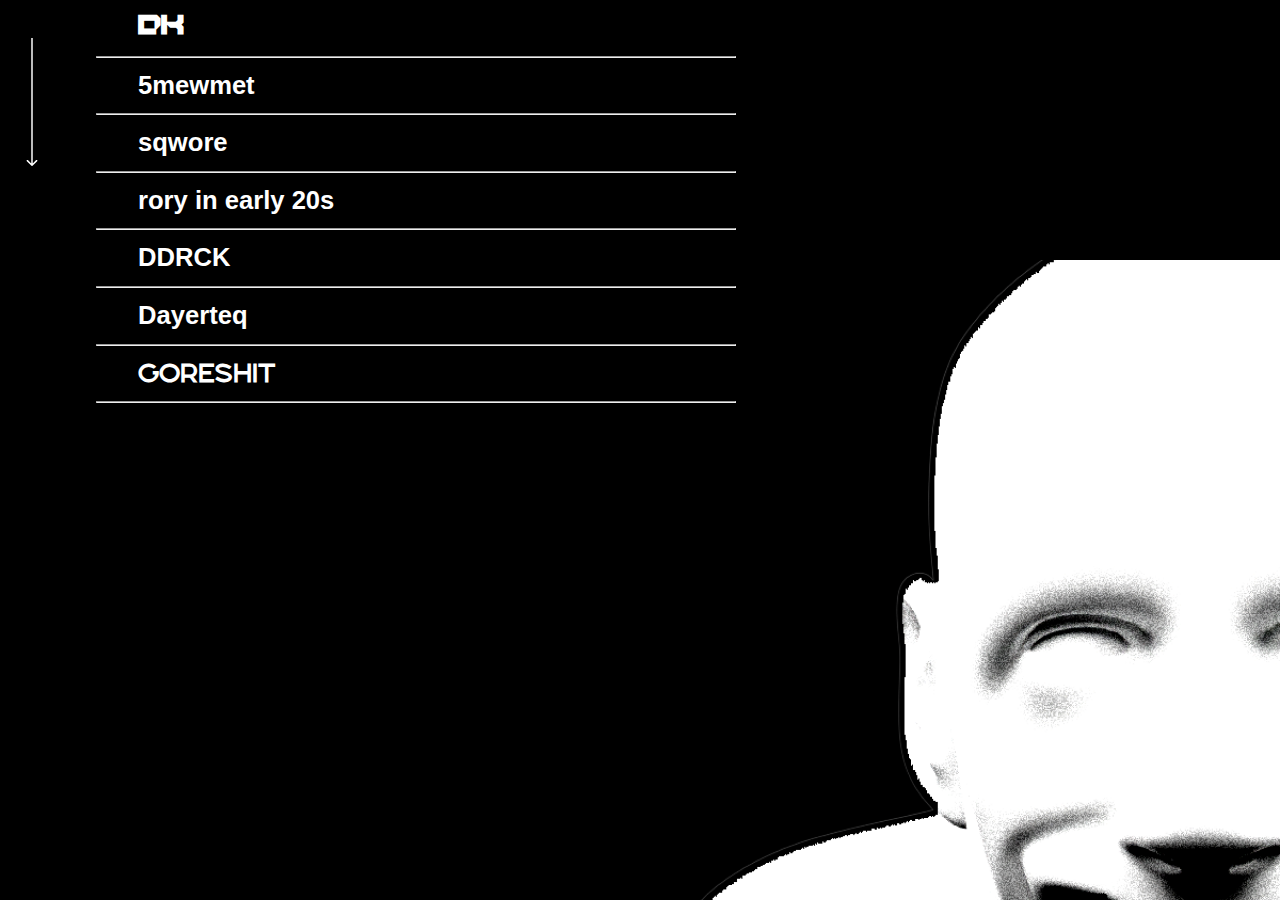
<file: select/index.html>
<!DOCTYPE html>
<html lang="ru" dir="ltr">
  <!-- ltr - Текст отображается как обычно — слева направо -->
  <head>
    <meta charset="utf-8">
    <meta name="viewport" content="width=device-width, initial-scale=1.0">
    <meta property="og:type" content="article">
    <meta property="og:url" content="{ссылка}">
    <meta property="og:title" content="название">
    <meta property="og:description" content="текст">
    <meta property="og:image" content="{картинка}">
    <title>Шаблон</title>
      <link href="./stylesheets/style.css" rel="stylesheet" type="text/css"/>
      <script src="https://code.jquery.com/jquery-3.6.0.min.js"></script>
      <script src="javascripts/java-script.js" charset="utf-8"></script>
  </head>
  <body>
    <form class="back" action="../index.html">
      <button id="back1" ></button>
    </form>
    <section class="all" id="all">
      <div class="headBlock">
        <div class="head" id="head"></div>
      </div>
      <ul class="accordion" id="accordion">
        <li>
          <div  id="text1"class="link"><i class="fa fa-database"></i>DK<i class="fa fa-chevron-down"></i></div>
          <div class="submenu">
            <div class="al">
              <img class="rasImg" src="./img/unnamed.png">
              <p class="ht">рэпер, EDM-продюсер, а также видеоблогер из Санкт-Петербурга.
                 На просторах площадки YouTube он прежде всего известен своими клипами 
                 и пародиями на чужие работы. В своих треках и клипах он 
                 неоднократно делал фиты и коллаборации с другими популярными 
                 личностями.</p>
            </div>
          </div>
        </li>
        <hr id="hr1">
        <li>
          <div class="link"><i class="fa fa-code"></i>5mewmet<i class="fa fa-chevron-down"></i></div>
          <div class="submenu">
            <div class="al">
              <img class="rasImg" src="./img/album.png">
              <p>Исполнитель, также известный под псевдонимом «владислав
              чепуха». Обрёл большую популярность перед релизом альбома 
              «Кетаминовая яма 2», выпуская сниппеты.
               Живёт в Германии и дружит с dj trippie flameboy.</p>
            </div>
          </div>
        </li>
        <hr id="hr2">
        <li>
          <div class="link"><i class="fa fa-mobile"></i>sqwore<i class="fa fa-chevron-down"></i></div>
          <div class="submenu">
            <div class="al">
              <img class="rasImg" src="./img/s.png">
              <p>Даниил Сергеевич Скворцов (родился 23 марта 2000 года в 
                Боровичах)
                 — российский хайперпоп-исполнитель, один из создателей и
                  участник творческого объединения ​pixiesquad, раньше 
                  состоял в SOUTH GANG.</p>
            </div>
          </div>
        </li>
        <hr id="hr3">
        <li>
          <div class="link"><i class="fa fa-globe"></i>rory in early 20s<i class="fa fa-chevron-down"></i></div>
          <div class="submenu">
            <div class="al">
              <img class="rasImg" src="./img/f.png">
              <p>Исполнитель, также известный под псевдонимом «владислав
              чепуха». Обрёл большую популярность перед релизом альбома 
              «Кетаминовая яма 2», выпуская сниппеты.
               Живёт в Германии и дружит с dj trippie flameboy.</p>
            </div>
          </div>
        </li>
        <hr id="hr4">
        <li>
          <div class="link"><i class="fa fa-globe"></i>DDRCK<i class="fa fa-chevron-down"></i></div>
          <div class="submenu">
            <div class="al">
              <img class="rasImg" src="./img/h.png">
              <p>Исполнитель, также известный под псевдонимом «владислав
              чепуха». Обрёл большую популярность перед релизом альбома 
              «Кетаминовая яма 2», выпуская сниппеты.
               Живёт в Германии и дружит с dj trippie flameboy.</p>
            </div>
          </div>
        </li>
        <hr id="hr5">
        <li>
          <div class="link"><i class="fa fa-globe"></i>Dayerteq<i class="fa fa-chevron-down"></i></div>
          <div class="submenu">
            <div class="al">
              <img class="rasImg" src="./img/r.png">
              <p>Dayerteq (Макар Владимирович Шелухин, 
                родился 4 октября 2006 году в Кемерово, Россия) – 
                российский исполнитель и продюсер. Стал популярен
                 благодаря ремиксу «​BEZTEBYA​»</p>
            </div>
          </div>
        </li>
        <hr id="hr6">
        <li>
          <div class="link"><i class="fa fa-globe"></i><p>goreshit</p><i class="fa fa-chevron-down"></i></div>
          <div class="submenu">
            <div class="al">
              <img class="rasImg" src="./img/t.png">
              <p>Горешит, также известный как Леон Мейкпис, — исполнитель
                 электронной музыки, особенно известный своим вкладом
                 в жанр «лоликор», жанр, основанный на спидкоре, мэшкоре 
                 и брейккоре, но с сэмплами пронзительных аниме-персонажей, 
                 обычно так называемых «лолис», или образцы разного
                  материала..</p>
            </div>
          </div>
        </li>
        <hr id="hr7">
      </ul>
      
    </section>
    <script src="https://ajax.googleapis.com/ajax/libs/jquery/3.6.4/jquery.min.js"></script>
  </body>
</html>
</file>
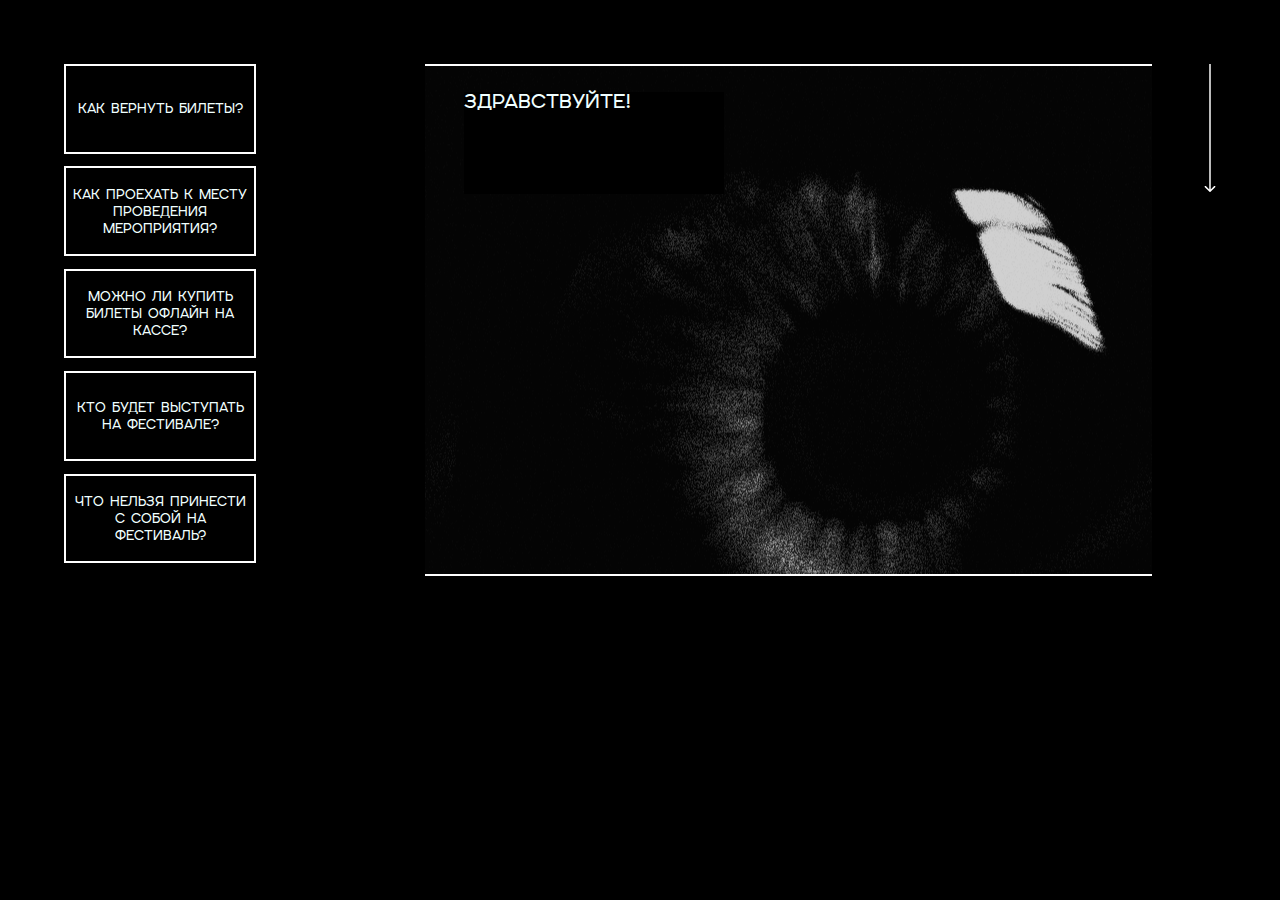
<file: textChat/index.html>
<!DOCTYPE html>
<html lang="ru" dir="ltr">
  <!-- ltr - Текст отображается как обычно — слева направо -->
  <head>
    <meta charset="utf-8">
    <meta name="viewport" content="width=device-width, initial-scale=1.0">
    <meta property="og:type" content="article">
    <meta property="og:url" content="{ссылка}">
    <meta property="og:title" content="название">
    <meta property="og:description" content="текст">
    <meta property="og:image" content="{картинка}">
    <title>Шаблон</title>
      <link href="./stylesheets/style.css" rel="stylesheet" type="text/css"/>
      <script src="javascripts/java-script.js" charset="utf-8"></script>
  </head>
  <body>
    <section class="allChat">
      <div class="choose" id="choose">

        <div class="chooseButton">
          <button class="button 1">
            <p class="buttonText 1">как вернуть билеты?</p>
          </button>
        </div>
        <div class="chooseButton">
          <button class="button 2">
            <p class="buttonText 2">как проехать к месту проведения мероприятия?</p>
          </button>
        </div>
        <div class="chooseButton">
          <button class="button 3">
            <p class="buttonText 3">можно ли купить билеты офлайн на кассе?</p>
          </button>
        </div>
        <div class="chooseButton">
          <button class="button 4">
            <p class="buttonText 4">кто будет выступать на фестивале?</p>
          </button>
        </div>
        <div class="chooseButton">
          <button class="button 5">
            <p class="buttonText 5">что нельзя принести с собой на фестиваль?</p>
          </button>
        </div>

      </div>

      <div class="scroll"></div>
      <div class="chat" id="chat">
        <div class="message bots">
          <p class="messageText">Здравствуйте!</p>
        </div>
      </div>
    </section>

    <form class="back" action="../index.html">
      <button id="back1"></button>
    </form>

  </body>
</html>
</file>
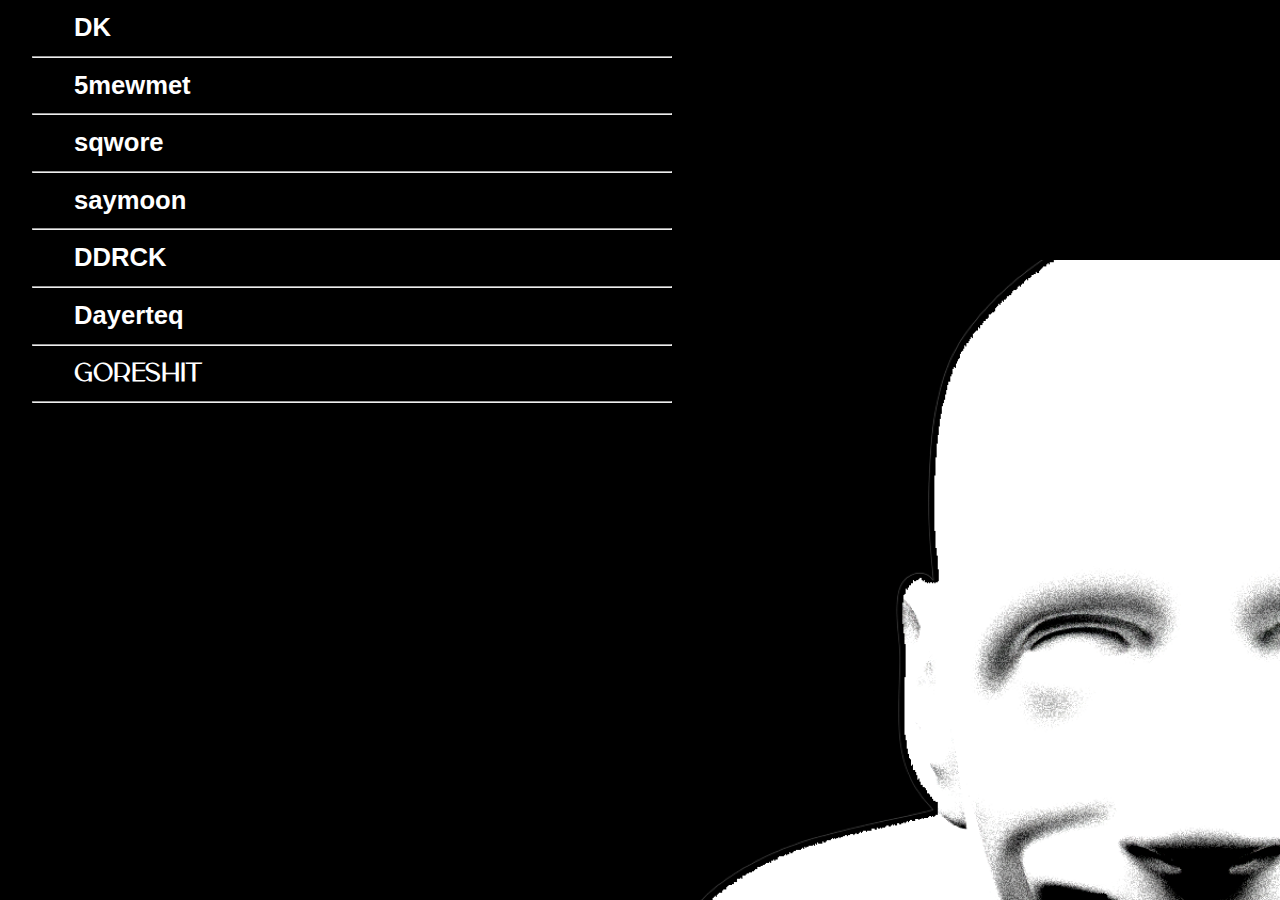
<file: select/game/index.html>
<!DOCTYPE html>
<html lang="ru" dir="ltr">
  <!-- ltr - Текст отображается как обычно — слева направо -->
  <head>
    <meta charset="utf-8">
    <meta name="viewport" content="width=device-width, initial-scale=1.0">
    <meta property="og:type" content="article">
    <meta property="og:url" content="{ссылка}">
    <meta property="og:title" content="название">
    <meta property="og:description" content="текст">
    <meta property="og:image" content="{картинка}">
    <title>Шаблон</title>
      <link href="./stylesheets/style.css" rel="stylesheet" type="text/css"/>
      <script src="https://code.jquery.com/jquery-3.6.0.min.js"></script>
      <script src="javascripts/java-script.js" charset="utf-8"></script>
  </head>
  <body>
    <section class="all" id="all">
      <div class="headBlock">
        <div class="head" id="head"></div>
      </div>
      <ul class="accordion" id="accordion">
        <li>
          <div class="link"><i class="fa fa-database"></i>DK<i class="fa fa-chevron-down"></i></div>
          <div class="submenu">
            <div class="al">
              <img class="rasImg" src="./img/album.png">
              <p>Исполнитель, также известный под псевдонимом «владислав
              чепуха». Обрёл большую популярность перед релизом альбома 
              «Кетаминовая яма 2», выпуская сниппеты.
               Живёт в Германии и дружит с dj trippie flameboy.</p>
            </div>
          </div>
        </li>
        <hr id="hr1">
        <li>
          <div class="link"><i class="fa fa-code"></i>5mewmet<i class="fa fa-chevron-down"></i></div>
          <div class="submenu">
            <div class="al">
              <img class="rasImg" src="./img/album.png">
              <p>Исполнитель, также известный под псевдонимом «владислав
              чепуха». Обрёл большую популярность перед релизом альбома 
              «Кетаминовая яма 2», выпуская сниппеты.
               Живёт в Германии и дружит с dj trippie flameboy.</p>
            </div>
          </div>
        </li>
        <hr id="hr2">
        <li>
          <div class="link"><i class="fa fa-mobile"></i>sqwore<i class="fa fa-chevron-down"></i></div>
          <div class="submenu">
            <div class="al">
              <img class="rasImg" src="./img/album.png">
              <p>Исполнитель, также известный под псевдонимом «владислав
              чепуха». Обрёл большую популярность перед релизом альбома 
              «Кетаминовая яма 2», выпуская сниппеты.
               Живёт в Германии и дружит с dj trippie flameboy.</p>
            </div>
          </div>
        </li>
        <hr id="hr3">
        <li>
          <div class="link"><i class="fa fa-globe"></i>saymoon<i class="fa fa-chevron-down"></i></div>
          <div class="submenu">
            <div class="al">
              <img class="rasImg" src="./img/album.png">
              <p>Исполнитель, также известный под псевдонимом «владислав
              чепуха». Обрёл большую популярность перед релизом альбома 
              «Кетаминовая яма 2», выпуская сниппеты.
               Живёт в Германии и дружит с dj trippie flameboy.</p>
            </div>
          </div>
        </li>
        <hr id="hr4">
        <li>
          <div class="link"><i class="fa fa-globe"></i>DDRCK<i class="fa fa-chevron-down"></i></div>
          <div class="submenu">
            <div class="al">
              <img class="rasImg" src="./img/album.png">
              <p>Исполнитель, также известный под псевдонимом «владислав
              чепуха». Обрёл большую популярность перед релизом альбома 
              «Кетаминовая яма 2», выпуская сниппеты.
               Живёт в Германии и дружит с dj trippie flameboy.</p>
            </div>
          </div>
        </li>
        <hr id="hr5">
        <li>
          <div class="link"><i class="fa fa-globe"></i>Dayerteq<i class="fa fa-chevron-down"></i></div>
          <div class="submenu">
            <div class="al">
              <img class="rasImg" src="./img/album.png">
              <p>Исполнитель, также известный под псевдонимом «владислав
              чепуха». Обрёл большую популярность перед релизом альбома 
              «Кетаминовая яма 2», выпуская сниппеты.
               Живёт в Германии и дружит с dj trippie flameboy.</p>
            </div>
          </div>
        </li>
        <hr id="hr6">
        <li>
          <div class="link"><i class="fa fa-globe"></i><p>goreshit</p><i class="fa fa-chevron-down"></i></div>
          <div class="submenu">
            <div class="al">
              <img class="rasImg" src="./img/album.png">
              <p class="hih">Исполнитель, также известный под псевдонимом «владислав
              чепуха». Обрёл большую популярность перед релизом альбома 
              «Кетаминовая яма 2», выпуская сниппеты.
               Живёт в Германии и дружит с dj trippie flameboy.</p>
            </div>
          </div>
        </li>
        <hr id="hr7">
      </ul>
      
    </section>
    <script src="https://ajax.googleapis.com/ajax/libs/jquery/3.6.4/jquery.min.js"></script>
  </body>
</html>
</file>
<file: select/stylesheets/style.css>
@import "reset.css";/* сбрoc настроек браузера */
@import "content.css"; /* контент / содержимое  */
@import "adaptive.css";/* адаптивность */
</file>
<file: textChat/stylesheets/style.css>
@import "reset.css";/* сбрoc настроек браузера */
@import "content.css"; /* контент / содержимое  */
@import "adaptive.css";/* адаптивность */
</file>
<file: select/game/stylesheets/style.css>
@import "reset.css";/* сбрoc настроек браузера */
@import "content.css"; /* контент / содержимое  */
@import "adaptive.css";/* адаптивность */
</file>
